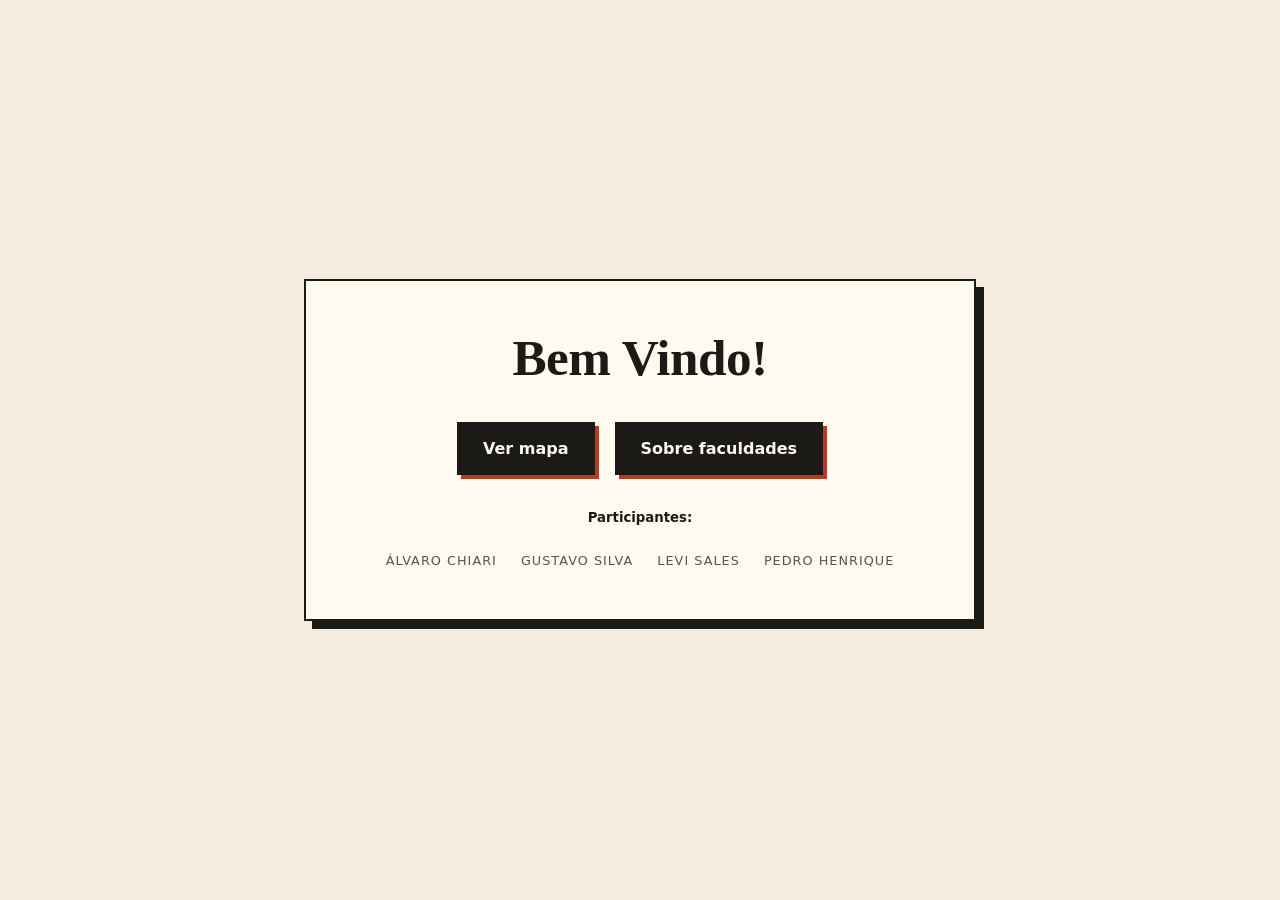
<file: index.html>
<!DOCTYPE html>
<html lang="pt-BR">
<head>
    <meta charset="UTF-8">
    <meta name="viewport" content="width=device-width, initial-scale=1.0">
    <title>Bem-vindo</title>
    <link rel="stylesheet" href="css/index.css">
</head>
<body class="home-page">
    <main class="welcome-content">
        <h1>Bem Vindo!</h1>

        <nav class="welcome-actions" aria-label="Navegação principal">
            <a class="button" href="mapa.html">Ver mapa</a>
            <a class="button" href="sobre-faculdades.html">Sobre faculdades</a>
        </nav>

        <h5>Participantes:</h5>
        <ul class="participants">
            <li>Álvaro Chiari</li>
            <li>Gustavo Silva </li>
            <li>Levi Sales</li>
            <li>Pedro Henrique</li>
        </ul>
    </main>
</body>
</html>
</file>
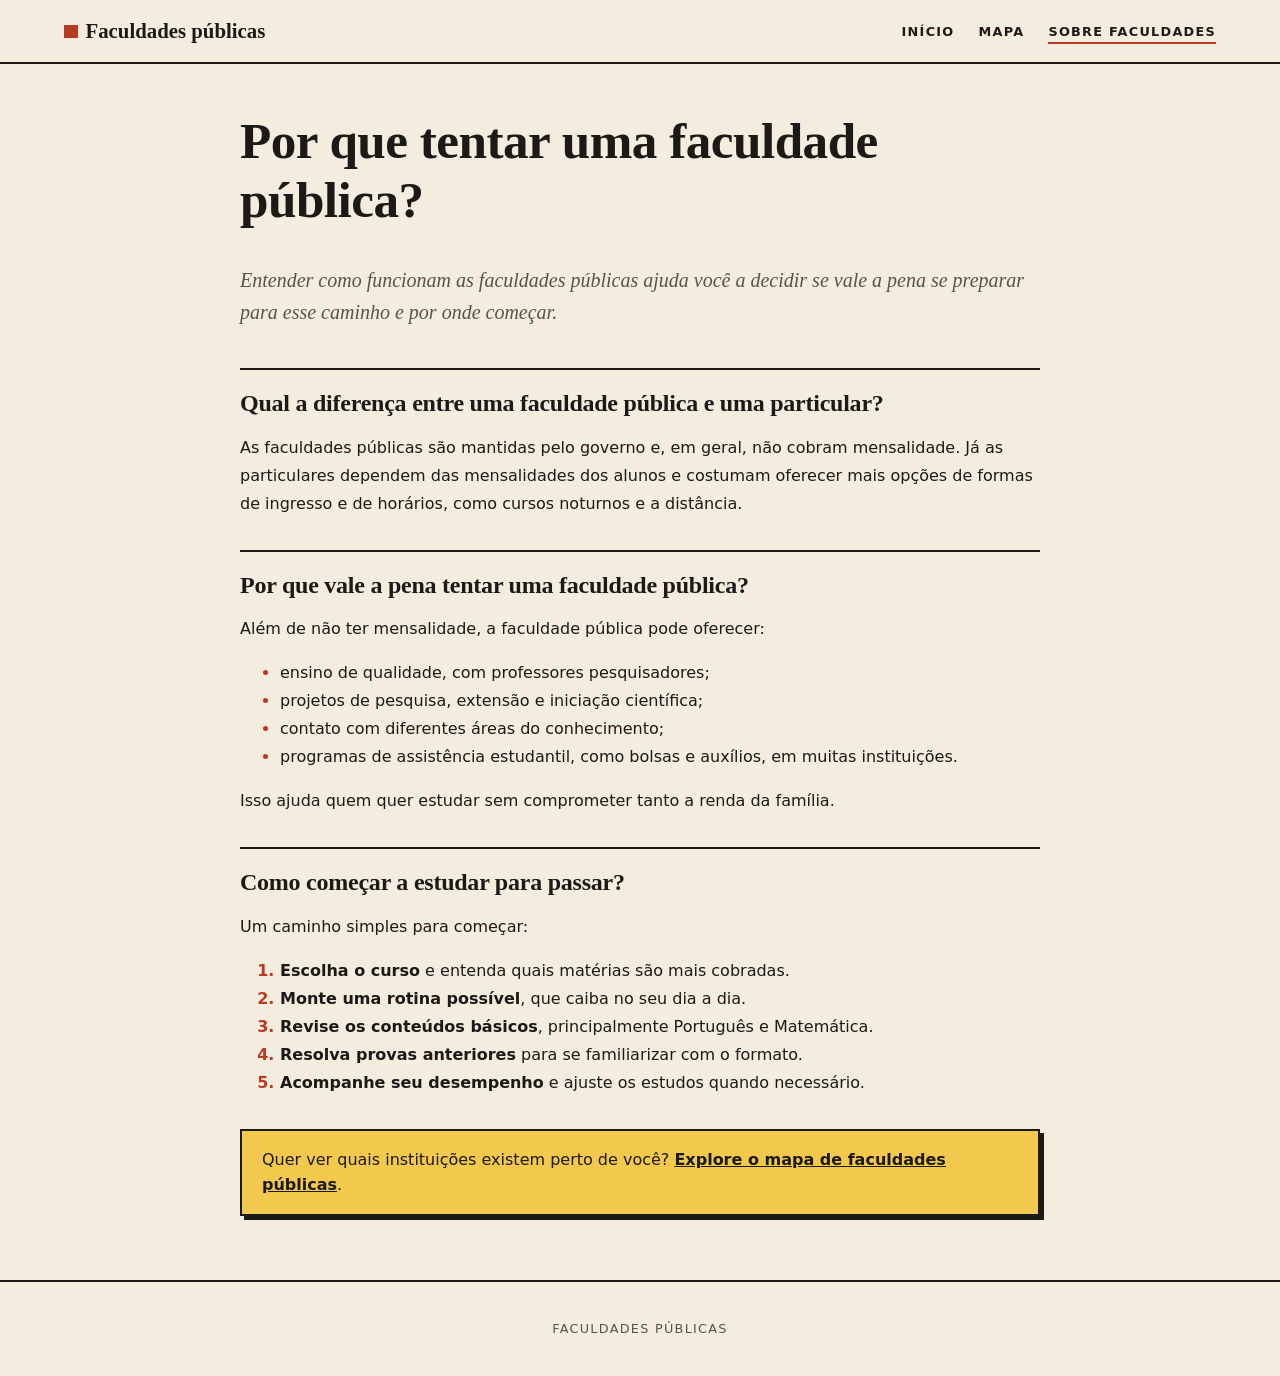
<file: sobre-faculdades.html>
<!DOCTYPE html>
<html lang="pt-BR">
<head>
    <meta charset="UTF-8">
    <meta name="viewport" content="width=device-width, initial-scale=1.0">
    <title>Por que tentar uma faculdade pública? | Faculdades públicas</title>
    <meta name="description" content="Entenda a diferença entre faculdade pública e particular, por que vale a pena tentar uma universidade pública e como começar a estudar.">
    <link rel="stylesheet" href="css/index.css">
</head>
<body>
    <a class="skip-link" href="#conteudo-principal">Pular para o conteúdo</a>

    <header class="site-header">
        <a class="site-title" href="index.html">Faculdades públicas</a>
        <nav aria-label="Navegação principal">
            <ul class="site-navigation">
                <li><a href="index.html">Início</a></li>
                <li><a href="mapa.html">Mapa</a></li>
                <li><a href="sobre-faculdades.html" aria-current="page">Sobre faculdades</a></li>
            </ul>
        </nav>
    </header>

    <main id="conteudo-principal" class="content-page">
        <h1>Por que tentar uma faculdade pública?</h1>
        <p class="lead">
            Entender como funcionam as faculdades públicas ajuda você a decidir se vale
            a pena se preparar para esse caminho e por onde começar.
        </p>

        <section class="explanation" aria-labelledby="diferenca">
            <h2 id="diferenca">Qual a diferença entre uma faculdade pública e uma particular?</h2>
            <p>
                As faculdades públicas são mantidas pelo governo e, em geral, não cobram
                mensalidade. Já as particulares dependem das mensalidades dos alunos e
                costumam oferecer mais opções de formas de ingresso e de horários,
                como cursos noturnos e a distância.
            </p>
        </section>

        <section class="explanation" aria-labelledby="importancia">
            <h2 id="importancia">Por que vale a pena tentar uma faculdade pública?</h2>
            <p>Além de não ter mensalidade, a faculdade pública pode oferecer:</p>
            <ul>
                <li>ensino de qualidade, com professores pesquisadores;</li>
                <li>projetos de pesquisa, extensão e iniciação científica;</li>
                <li>contato com diferentes áreas do conhecimento;</li>
                <li>programas de assistência estudantil, como bolsas e auxílios, em muitas instituições.</li>
            </ul>
            <p>Isso ajuda quem quer estudar sem comprometer tanto a renda da família.</p>
        </section>

        <section class="explanation" aria-labelledby="como-comecar">
            <h2 id="como-comecar">Como começar a estudar para passar?</h2>
            <p>Um caminho simples para começar:</p>
            <ol>
                <li><strong>Escolha o curso</strong> e entenda quais matérias são mais cobradas.</li>
                <li><strong>Monte uma rotina possível</strong>, que caiba no seu dia a dia.</li>
                <li><strong>Revise os conteúdos básicos</strong>, principalmente Português e Matemática.</li>
                <li><strong>Resolva provas anteriores</strong> para se familiarizar com o formato.</li>
                <li><strong>Acompanhe seu desempenho</strong> e ajuste os estudos quando necessário.</li>
            </ol>
        </section>

        <p class="next-step">
            Quer ver quais instituições existem perto de você?
            <a href="mapa.html">Explore o mapa de faculdades públicas</a>.
        </p>
    </main>

    <footer class="site-footer">
        <p>Faculdades públicas</p>
    </footer>
</body>
</html>
</file>
<file: css/index.css>
:root {
    --papel: #f3ecdf;
    --papel-claro: #fffaf0;
    --tinta: #1c1a17;
    --suave: #5a5348;
    --destaque: #b93a22;
    --marca: #f2c94c;

    color: var(--tinta);
    background: var(--papel);
    font-family: "Segoe UI", system-ui, sans-serif;
    line-height: 1.6;
}

* {
    box-sizing: border-box;
}

body {
    margin: 0;
    min-height: 100dvh;
}

img {
    max-width: 100%;
    height: auto;
}

a {
    color: inherit;
}

h1,
h2 {
    font-family: Georgia, "Iowan Old Style", "Palatino Linotype", serif;
    line-height: 1.15;
    letter-spacing: -0.01em;
}

::selection {
    background: var(--marca);
}

:focus-visible {
    outline: 3px solid var(--tinta);
    outline-offset: 3px;
}

/* Cabeçalho */
.site-header {
    position: sticky;
    top: 0;
    z-index: 100;
    display: flex;
    align-items: center;
    justify-content: space-between;
    gap: 1rem;
    padding: 0.9rem 5vw;
    background: var(--papel);
    border-bottom: 2px solid var(--tinta);
}

.site-title {
    font-family: Georgia, "Iowan Old Style", serif;
    font-size: 1.3rem;
    font-weight: 700;
    text-decoration: none;
}

.site-title::before {
    content: "";
    display: inline-block;
    width: 0.65em;
    height: 0.65em;
    margin-right: 0.5rem;
    background: var(--destaque);
}

.site-navigation {
    display: flex;
    flex-wrap: wrap;
    gap: 0.5rem 1.5rem;
    padding: 0;
    margin: 0;
    list-style: none;
}

.site-navigation a {
    padding: 0.2rem 0;
    font-size: 0.8rem;
    font-weight: 600;
    letter-spacing: 0.1em;
    text-decoration: none;
    text-transform: uppercase;
    border-bottom: 2px solid transparent;
}

.site-navigation a:hover,
.site-navigation a[aria-current="page"] {
    border-bottom-color: var(--destaque);
}

/* Início */
.home-page {
    display: grid;
    min-height: 100dvh;
    place-items: center;
    padding: 2rem;
}

.welcome-content {
    width: min(100%, 42rem);
    padding: 3rem 2rem;
    text-align: center;
    background: var(--papel-claro);
    border: 2px solid var(--tinta);
    box-shadow: 8px 8px 0 var(--tinta);
}

.welcome-content h1,
.content-page h1 {
    margin-top: 0;
    font-size: clamp(2rem, 6vw, 3.2rem);
}

.welcome-actions {
    display: flex;
    flex-wrap: wrap;
    justify-content: center;
    gap: 1.25rem;
    margin: 2rem 0;
}

.button {
    padding: 0.75rem 1.5rem;
    color: var(--papel-claro);
    font-weight: 600;
    background: var(--tinta);
    border: 2px solid var(--tinta);
    box-shadow: 4px 4px 0 var(--destaque);
    text-decoration: none;
    transition: transform 0.15s, box-shadow 0.15s;
}

.button:hover {
    transform: translate(-2px, -2px);
    box-shadow: 6px 6px 0 var(--destaque);
}

.button:active {
    transform: translate(3px, 3px);
    box-shadow: 1px 1px 0 var(--destaque);
}

.participants {
    display: flex;
    flex-wrap: wrap;
    justify-content: center;
    gap: 0.5rem 1.5rem;
    padding: 0;
    margin: 0;
    color: var(--suave);
    font-size: 0.8rem;
    letter-spacing: 0.08em;
    text-transform: uppercase;
    list-style: none;
}

/* Conteúdo */
.content-page {
    width: min(100% - 2rem, 50rem);
    padding: 3rem 0;
    margin: 0 auto;
}

.lead {
    margin-bottom: 2.5rem;
    color: var(--suave);
    font-family: Georgia, "Iowan Old Style", serif;
    font-size: 1.25rem;
    font-style: italic;
}

.explanation {
    margin-bottom: 2rem;
    padding-top: 1.25rem;
    border-top: 2px solid var(--tinta);
}

.explanation h2 {
    margin: 0 0 0.75rem;
    font-size: 1.5rem;
}

.explanation p,
.explanation li {
    line-height: 1.75;
}

.explanation li::marker {
    color: var(--destaque);
    font-weight: 700;
}

.next-step {
    padding: 1rem 1.25rem;
    background: var(--marca);
    border: 2px solid var(--tinta);
    box-shadow: 4px 4px 0 var(--tinta);
}

.next-step a {
    font-weight: 700;
}

.site-footer {
    padding: 1.5rem 1rem;
    color: var(--suave);
    font-size: 0.8rem;
    letter-spacing: 0.1em;
    text-align: center;
    text-transform: uppercase;
    border-top: 2px solid var(--tinta);
}

.skip-link {
    position: absolute;
    top: -4rem;
    left: 1rem;
    padding: 0.5rem 1rem;
    color: var(--papel-claro);
    background: var(--tinta);
}

.skip-link:focus {
    top: 0;
}

/* Mapa */
.map-page {
    display: flex;
    flex-direction: column;
    height: 100dvh;
    overflow: hidden;
}

.map-container {
    position: relative;
    flex: 1;
    min-height: 0;
}

#map {
    width: 100%;
    height: 100%;
}

.map-loading {
    position: absolute;
    inset: 50% auto auto 50%;
    margin: 0;
    padding: 0.5rem 1rem;
    background: var(--papel-claro);
    border: 2px solid var(--tinta);
    transform: translate(-50%, -50%);
}

.map-error {
    display: grid;
    height: 100%;
    margin: 0;
    padding: 1rem;
    place-items: center;
    color: var(--destaque);
    font-weight: 600;
    text-align: center;
}

/* Cards de faculdades */
#lista-faculdades {
    display: grid;
    grid-template-columns: repeat(auto-fill, minmax(18rem, 1fr));
    gap: 2rem;
}

.faculdade-card {
    background: var(--papel-claro);
    border: 2px solid var(--tinta);
    box-shadow: 6px 6px 0 var(--tinta);
    transition: transform 0.15s, box-shadow 0.15s;
}

.faculdade-card:hover {
    transform: translate(-3px, -3px);
    box-shadow: 9px 9px 0 var(--tinta);
}

.faculdade-card figure {
    margin: 0;
    border-bottom: 2px solid var(--tinta);
}

.faculdade-card figure a {
    display: block;
}

.faculdade-card img {
    display: block;
    width: 100%;
    aspect-ratio: 16 / 10;
    object-fit: cover;
    filter: sepia(0.25) contrast(1.05);
    transition: filter 0.3s;
}

.faculdade-card a:hover img {
    filter: none;
}

.faculdade-card figcaption {
    padding: 0.25rem 0.75rem;
    color: var(--suave);
    font-size: 0.8rem;
    font-style: italic;
}

.faculdade-card h2 {
    margin: 1rem 1rem 0.5rem;
    font-size: 1.15rem;
}

.faculdade-card p {
    margin: 0 1rem 1rem;
    color: var(--suave);
    font-size: 0.9rem;
}

@media (max-width: 42rem) {
    .site-header {
        align-items: flex-start;
        flex-direction: column;
    }
}
</file>
